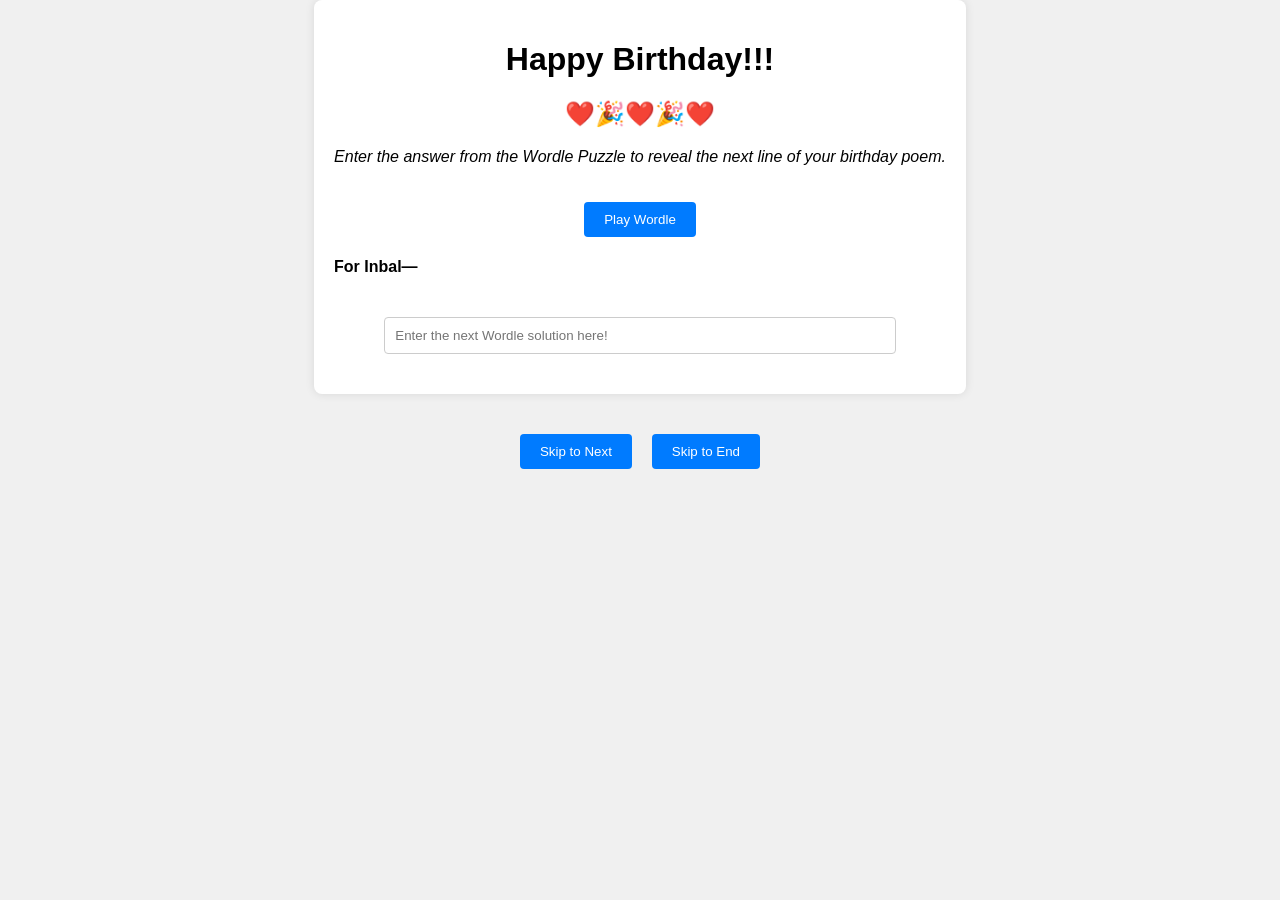
<file: index.html>
<!DOCTYPE html>
<html lang="en">
<head>
    <meta charset="UTF-8">
    <meta name="viewport" content="width=device-width, initial-scale=1.0">
    <title>Poem Reveal</title>
    <link rel="stylesheet" href="css/styles.css">
</head>
<body>
    <div class="container">
        <h1>Happy Birthday!!!</h1>
        <h2>❤️🎉❤️🎉❤️</h2>
        <p id="instructions">Enter the answer from the Wordle Puzzle to reveal the next line of your birthday poem.</p>
        <p id="updateMsg">The Wordle Puzzle has been updated.<br/>Play again for the next line!</p>
        <a target="_blank" id="wordleArchiveLink" href="https://wordlearchive.com/989">
            <button>Play Wordle</button>
        </a>
        <div id="poemContainer">
            <h4>For Inbal—</h4>
        </div>
        <input type="text" id="keywordInput" placeholder="Enter the next Wordle solution here!">
    </div>
    <div class="skipBtnContainer">
        <button id="skipToNext">Skip to Next</button>    
        <button id="skipToEnd">Skip to End</button>
    </div>
    <iframe id="video" width="560" height="315" src="https://www.youtube.com/embed/O-tyhrZKTZc?si=hIRb-FLKsLrZWgji" title="YouTube video player" frameborder="0" allow="accelerometer; autoplay; clipboard-write; encrypted-media; gyroscope; picture-in-picture; web-share" referrerpolicy="strict-origin-when-cross-origin" allowfullscreen></iframe>
    <script src="js/main.js"></script>
    <script type="module">
        import confetti from 'https://cdn.skypack.dev/canvas-confetti';
        confetti();
    </script>
</body>
</html>
</file>
<file: css/styles.css>
body {
    font-family: 'Source Sans Pro', sans-serif;
    display: flex;
    flex-direction: column;
    justify-content: center;
    align-items: center;
    margin: 0;
    background-color: #f0f0f0;
}

.container {
    text-align: center;
    background: white;
    padding: 20px;
    border-radius: 8px;
    box-shadow: 0 0 10px rgba(0, 0, 0, 0.1);
}

#keywordInput {
    width: 80%;
    padding: 10px;
    margin-bottom: 20px;
    margin-top: 20px;
    border: 1px solid #ccc;
    border-radius: 4px;
}

a {
    margin-bottom: 20px;
}

#poemContainer {
    text-align: left;
}
button {
    padding: 10px 20px;
    background-color: #007bff;
    color: white;
    border: none;
    border-radius: 4px;
    cursor: pointer;
    margin-top: 20px;
}
button:hover {
    background-color: #0056b3;
}
.skipBtnContainer {
    display: flex;
    justify-content: center;
    align-items: center;
    margin-top: 20px;
    margin-bottom: 40px;
    width: 100%;
    gap: 20px;

}

#updateMsg {
    background-color: #007bff;
    color: white;
    padding: 5px;
    display: none;
}

#instructions {
    font-style: italic;
}

iframe {
    display: none;
    margin-bottom: 20px;
}
</file>
